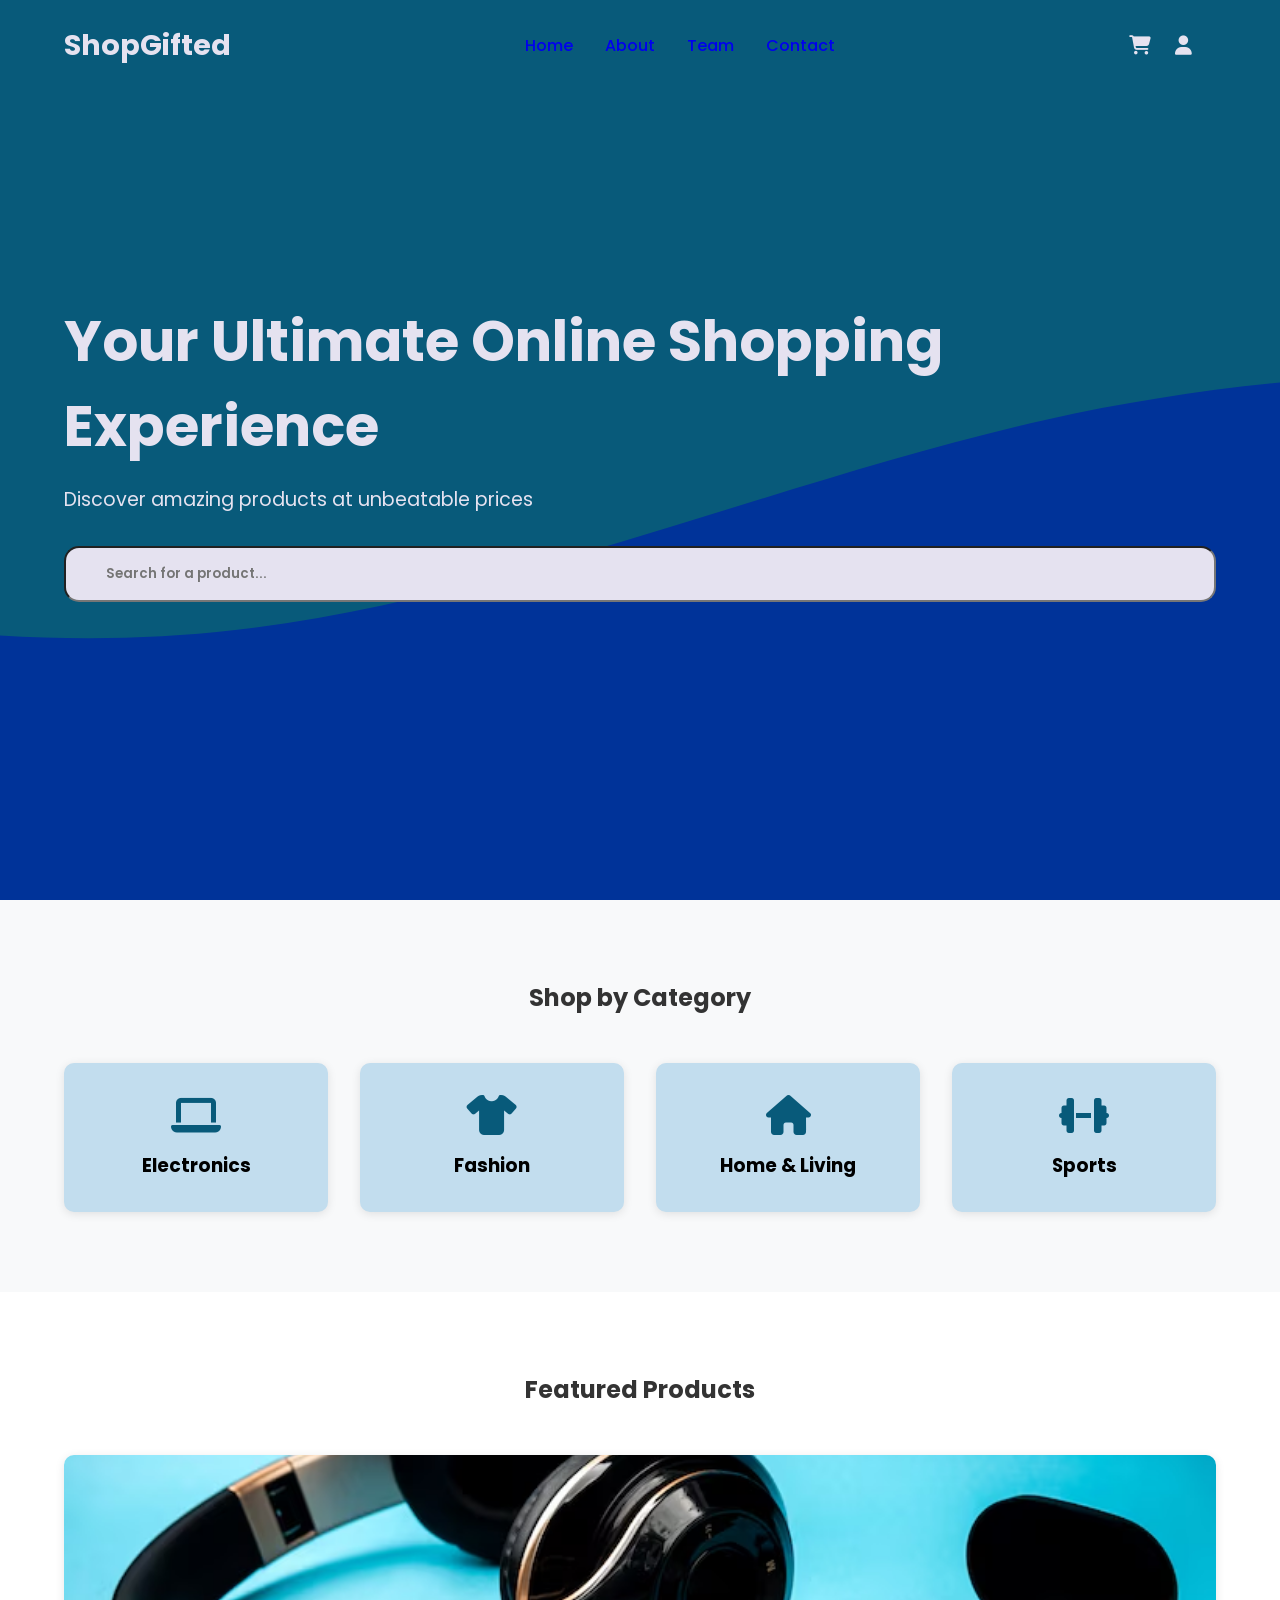
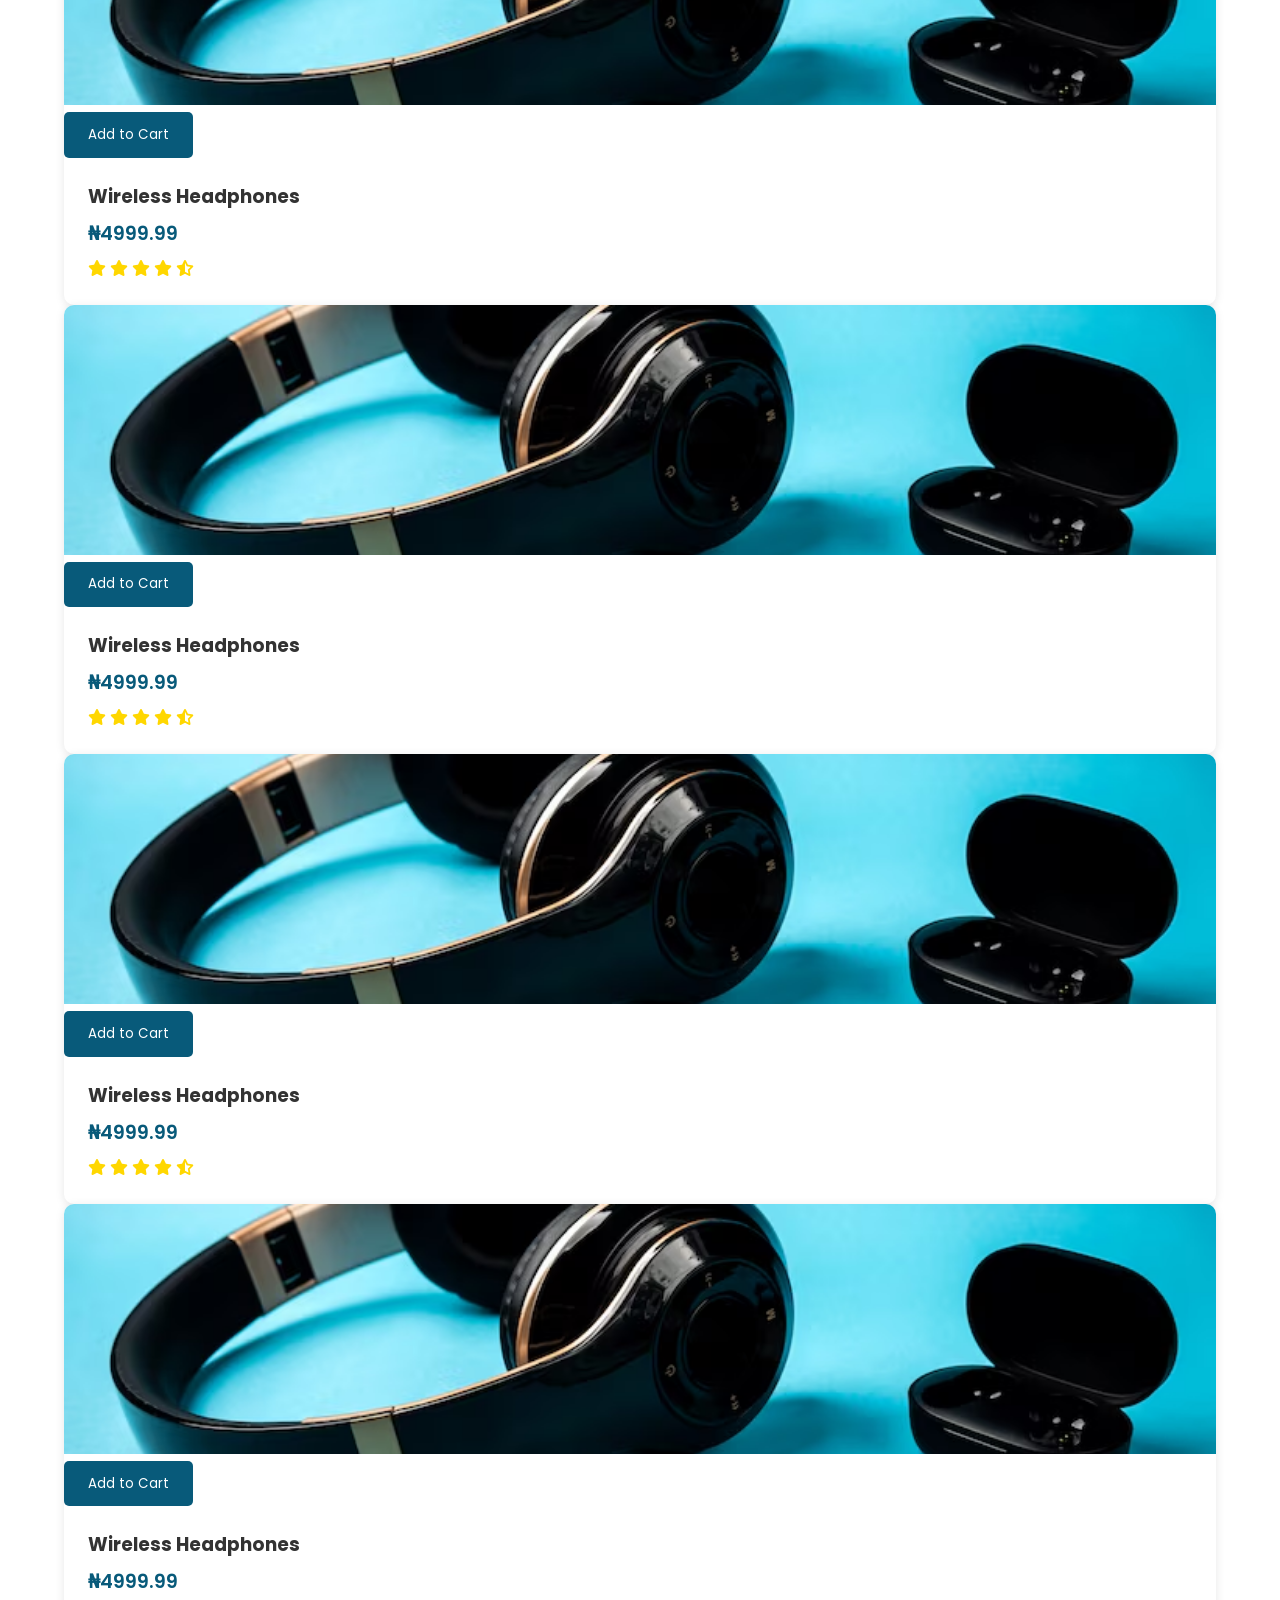
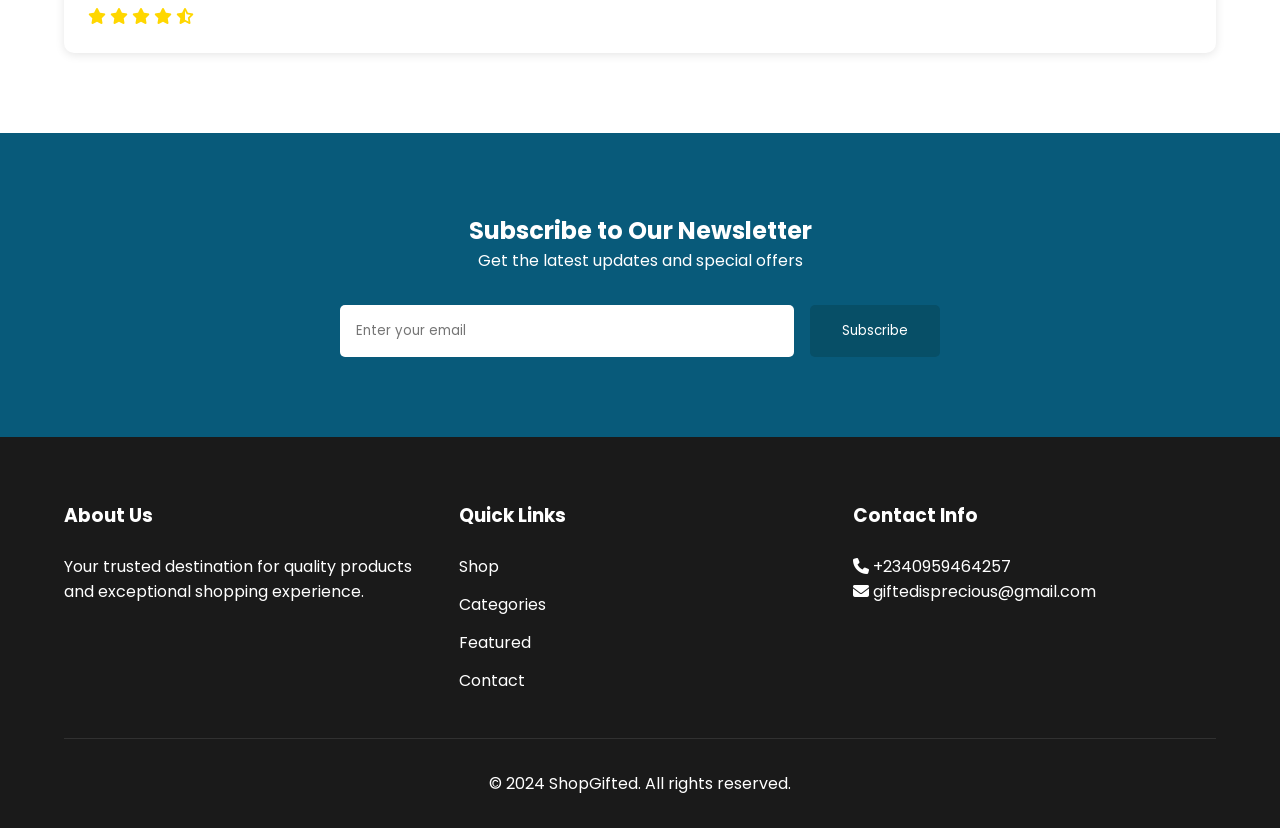
<file: projects/ecommerce.html>
<!DOCTYPE html>
<html lang="en">
  <head>
    <meta charset="UTF-8" />
    <meta name="viewport" content="width=device-width, initial-scale=1.0" />
    <title>shopGfted - Your Ultimate Online Shopping Destination</title>
    <link rel="stylesheet" href="ecommerce.css" />
    <link
      href="https://fonts.googleapis.com/css2?family=Poppins:wght@300;400;500;600;700&display=swap"
      rel="stylesheet"
    />
    <link
      rel="stylesheet"
      href="https://cdnjs.cloudflare.com/ajax/libs/font-awesome/6.4.0/css/all.min.css"
    />
  </head>
  <body>
    <nav class="navbar">
      <div class="logo">ShopGifted</div>
      <ul class="nav-links">
        <li><a href="index.html">Home</a></li>
        <li><a href="about.html">About</a></li>
        <li><a href="team.html">Team</a></li>
        <li><a href="contact.html">Contact</a></li>
      </ul>
      <div class="nav-icons">
        <a href="cart.html"><i class="fas fa-shopping-cart"></i></a>
        <a href="account.html"><i class="fas fa-user"></i></a>
        <div class="hamburger">
            <span></span>
            <span></span>
            <span></span>
        </div>
    </nav>

    <section id="home" class="hero">
      <div class="wave-container">
        <div class="wave"></div>
      </div>
      <div class="hero-content">
        <h1>Your Ultimate Online Shopping Experience</h1>
        <p>Discover amazing products at unbeatable prices</p>
         <input type="text" id="searchInput" class="cta-btn" placeholder="Search for a product...">

      </div>
    </section>

    <!-- Categories Section -->
    <section id="categories" class="categories">
      <h2>Shop by Category</h2>
      <div class="category-grid">
        <div
          class="category-card"
          onclick="window.location.href='electronics.html'"
        >
          <i class="fas fa-laptop"></i>
          <h3>Electronics</h3>
        </div>
        <div
          class="category-card"
          onclick="window.location.href='fashion.html'"
        >
          <i class="fas fa-tshirt"></i>
          <h3>Fashion</h3>
        </div>
        <div
          class="category-card"
          onclick="window.location.href='home-living.html'"
        >
          <i class="fas fa-home"></i>
          <h3>Home & Living</h3>
        </div>
        <div class="category-card" onclick="window.location.href='sports.html'">
          <i class="fas fa-dumbbell"></i>
          <h3>Sports</h3>
        </div>
      </div>
    </section>

    <!-- Featured Products -->
    <section id="featured" class="featured">
      <h2>Featured Products</h2>
      <div class="product-grid">
        <div class="product-card">
          <div class="product-image">
            <img
              src="img/black-wireless-headphones-blue-background_176402-6166.avif"
              alt="Product 1"
            />
            <div class="product-overlay">
              <button class="add-to-cart">Add to Cart</button>
            </div>
          </div>
          <div class="product-info">
            <h3>Wireless Headphones</h3>
            <p class="price">₦4999.99</p>
            <div class="rating">
              <i class="fas fa-star"></i>
              <i class="fas fa-star"></i>
              <i class="fas fa-star"></i>
              <i class="fas fa-star"></i>
              <i class="fas fa-star-half-alt"></i>
            </div>
          </div>
        </div>
        <!-- Add more product cards as needed -->
      </div><div class="product-grid">
        <div class="product-card">
          <div class="product-image">
            <img
              src="img/black-wireless-headphones-blue-background_176402-6166.avif"
              alt="Product 1"
            />
            <div class="product-overlay">
              <button class="add-to-cart">Add to Cart</button>
            </div>
          </div>
          <div class="product-info">
            <h3>Wireless Headphones</h3>
            <p class="price">₦4999.99</p>
            <div class="rating">
              <i class="fas fa-star"></i>
              <i class="fas fa-star"></i>
              <i class="fas fa-star"></i>
              <i class="fas fa-star"></i>
              <i class="fas fa-star-half-alt"></i>
            </div>
          </div>
        </div>
        <!-- Add more product cards as needed -->
      </div><div class="product-grid">
        <div class="product-card">
          <div class="product-image">
            <img
              src="img/black-wireless-headphones-blue-background_176402-6166.avif"
              alt="Product 1"
            />
            <div class="product-overlay">
              <button class="add-to-cart">Add to Cart</button>
            </div>
          </div>
          <div class="product-info">
            <h3>Wireless Headphones</h3>
            <p class="price">₦4999.99</p>
            <div class="rating">
              <i class="fas fa-star"></i>
              <i class="fas fa-star"></i>
              <i class="fas fa-star"></i>
              <i class="fas fa-star"></i>
              <i class="fas fa-star-half-alt"></i>
            </div>
          </div>
        </div>
        <!-- Add more product cards as needed -->
      </div><div class="product-grid">
        <div class="product-card">
          <div class="product-image">
            <img
              src="img/black-wireless-headphones-blue-background_176402-6166.avif"
              alt="Product 1"
            />
            <div class="product-overlay">
              <button class="add-to-cart">Add to Cart</button>
            </div>
          </div>
          <div class="product-info">
            <h3>Wireless Headphones</h3>
            <p class="price">₦4999.99</p>
            <div class="rating">
              <i class="fas fa-star"></i>
              <i class="fas fa-star"></i>
              <i class="fas fa-star"></i>
              <i class="fas fa-star"></i>
              <i class="fas fa-star-half-alt"></i>
            </div>
          </div>
        </div>
        <!-- Add more product cards as needed -->
      </div>
    </section>

    <!-- Newsletter Section -->
    <section id="newsletter" class="newsletter">
      <div class="newsletter-content">
        <h2>Subscribe to Our Newsletter</h2>
        <p>Get the latest updates and special offers</p>
        <form class="newsletter-form">
          <input type="email" placeholder="Enter your email" />
          <button type="submit">Subscribe</button>
        </form>
      </div>
    </section>

    <footer class="footer">
      <div class="footer-content">
        <div class="footer-section">
          <h3>About Us</h3>
          <p>
            Your trusted destination for quality products and exceptional
            shopping experience.
          </p>
        </div>
        <div class="footer-section">
          <h3>Quick Links</h3>
          <ul>
            <li><a href="shop.html">Shop</a></li>
            <li><a href="categories.html">Categories</a></li>
            <li><a href="featured.html">Featured</a></li>
            <li><a href="contact.html">Contact</a></li>
          </ul>
        </div>
        <div class="footer-section">
          <h3>Contact Info</h3>
          <p><i class="fas fa-phone"></i> +2340959464257</p>
          <p><i class="fas fa-envelope"></i> giftedisprecious@gmail.com</p>
        </div>
      </div>
      <div class="footer-bottom">
        <p>&copy; 2024 ShopGifted. All rights reserved.</p>
      </div>
    </footer>
    <script src="ecommerce.js"></script>
  </body>
</html>
</file>
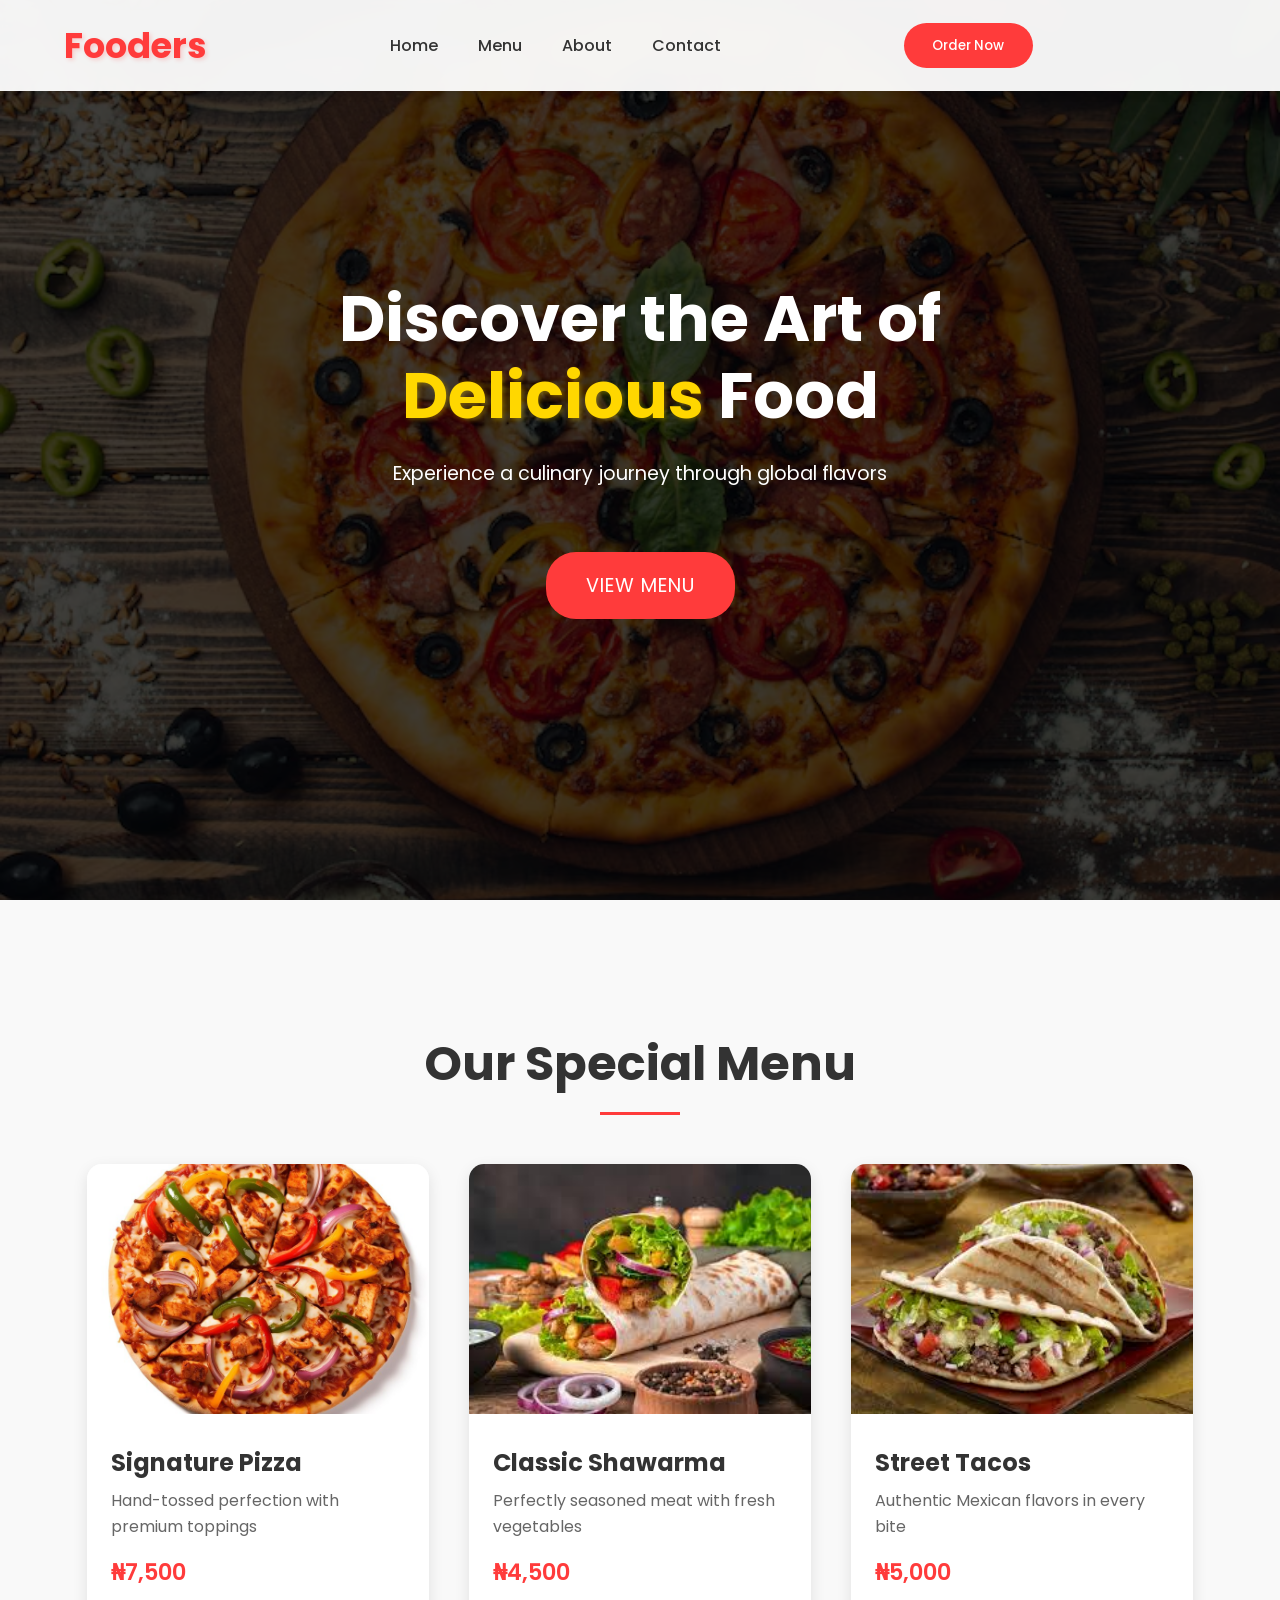
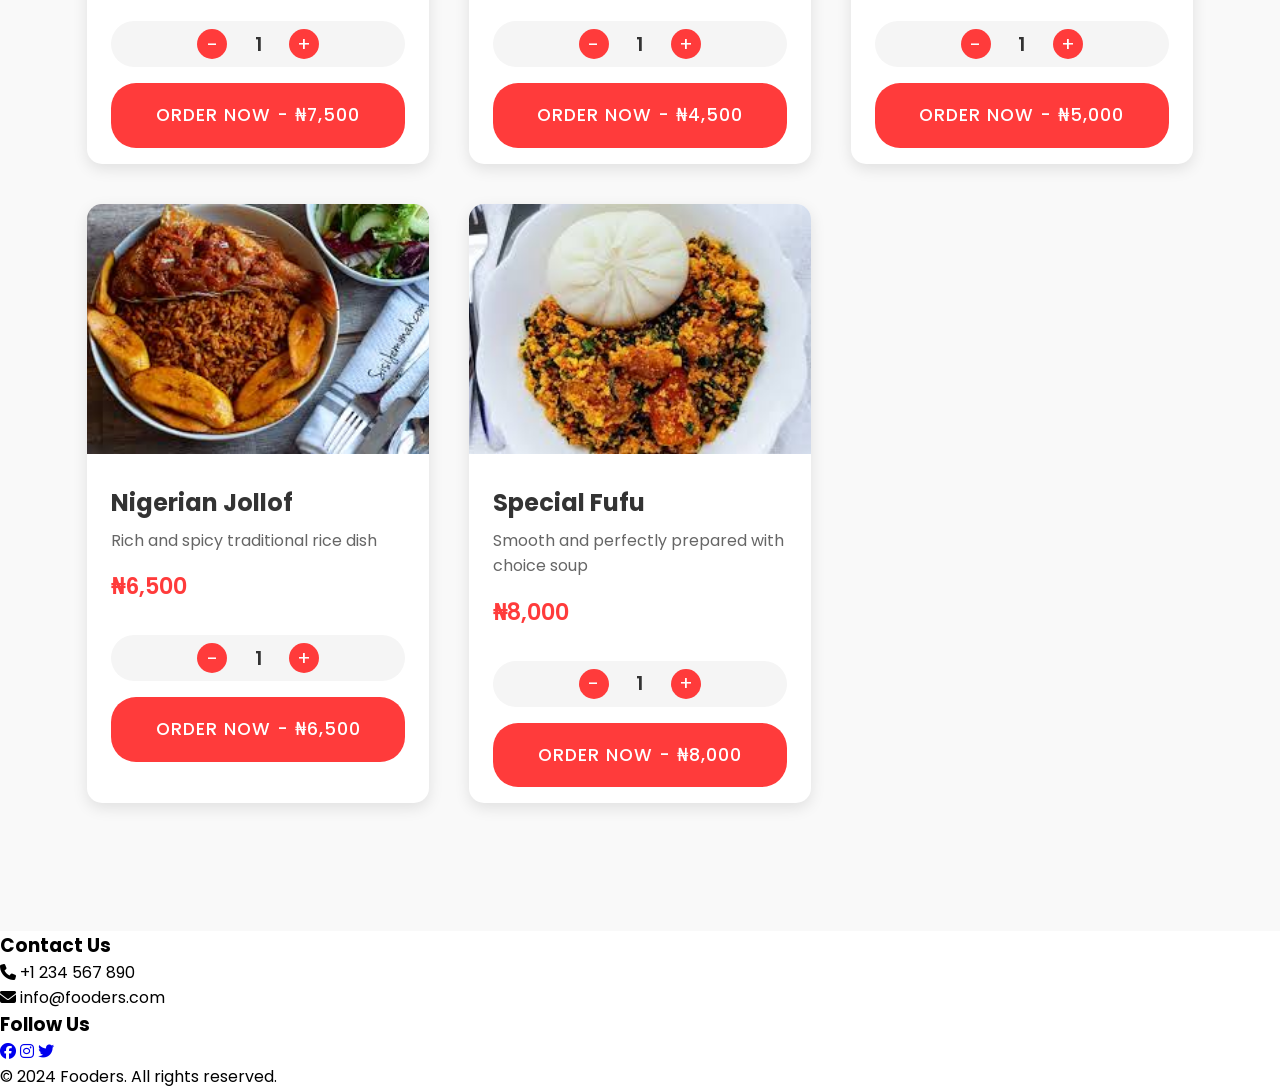
<file: projects/fooders.html>
<!DOCTYPE html>
<html lang="en">
  <head>
    <meta charset="UTF-8" />
    <meta name="viewport" content="width=device-width, initial-scale=1.0" />
    <title>Fooders - Taste the Excellence</title>
    <link rel="stylesheet" href="fooders.css" />
    <link
      href="https://fonts.googleapis.com/css2?family=Poppins:wght@300;400;500;600;700&display=swap"
      rel="stylesheet"
    />
    <link
      rel="stylesheet"
      href="https://cdnjs.cloudflare.com/ajax/libs/font-awesome/6.4.0/css/all.min.css"
    />
  </head>
  <body>
    <nav class="navbar">
      <div class="logo">Fooders</div>
      <ul class="nav-links">
        <li><a href="#home">Home</a></li>
        <li><a href="#menu">Menu</a></li>
        <li><a href="#about">About</a></li>
        <li><a href="#contact">Contact</a></li>
      </ul>
      <button class="order-btn">Order Now</button>
      <div class="hamburger">
        <span></span>
        <span></span>
        <span></span>
      </div>
    </nav>

    <section id="home" class="hero">
      <div class="hero-background"></div>
      <div class="hero-content">
        <h1>
          Discover the Art of <span class="highlight">Delicious</span> Food
        </h1>
        <p>Experience a culinary journey through global flavors</p>
        <button class="cta-btn">View Menu</button>
      </div>
    </section>

    <section id="menu" class="menu">
      <h2>Our Special Menu</h2>
      <div class="menu-grid">
        <div class="food-card" data-aos="fade-up">
          <img
            src="foodimg/mouth-watering-chicken-fajita-pizza-isolated-white-background_787273-29363.jpg"
            alt="Pizza"
          />
          <h3>Signature Pizza</h3>
          <p>Hand-tossed perfection with premium toppings</p>
          <span class="price">₦7,500</span>
          <div class="order-controls">
              <div class="quantity-controls">
                  <button class="quantity-btn minus">-</button>
                  <span class="quantity">1</span>
                  <button class="quantity-btn plus">+</button>
              </div>
              <button class="order-now">Order Now</button>
          </div>
        </div>
        <div class="food-card" data-aos="fade-up">
          <img src="foodimg/sharwarma.jpeg" alt="Shawarma" />
          <h3>Classic Shawarma</h3>
          <p>Perfectly seasoned meat with fresh vegetables</p>
          <span class="price">₦4,500</span>
          <div class="order-controls">
              <div class="quantity-controls">
                  <button class="quantity-btn minus">-</button>
                  <span class="quantity">1</span>
                  <button class="quantity-btn plus">+</button>
              </div>
              <button class="order-now">Order Now</button>
          </div>
        </div>

        <div class="food-card" data-aos="fade-up">
          <img src="foodimg/tacos.jpeg" alt="Tacos" />
          <h3>Street Tacos</h3>
          <p>Authentic Mexican flavors in every bite</p>
          <span class="price">₦5,000</span>
          <div class="order-controls">
              <div class="quantity-controls">
                  <button class="quantity-btn minus">-</button>
                  <span class="quantity">1</span>
                  <button class="quantity-btn plus">+</button>
              </div>
              <button class="order-now">Order Now</button>
          </div>
        </div>

        <div class="food-card" data-aos="fade-up">
          <img src="foodimg/nigerianjolf.jpeg" alt="Nigerian Jollof" />
          <h3>Nigerian Jollof</h3>
          <p>Rich and spicy traditional rice dish</p>
          <span class="price">₦6,500</span>
          <div class="order-controls">
              <div class="quantity-controls">
                  <button class="quantity-btn minus">-</button>
                  <span class="quantity">1</span>
                  <button class="quantity-btn plus">+</button>
              </div>
              <button class="order-now">Order Now</button>
          </div>
        </div>

        <div class="food-card" data-aos="fade-up">
          <img src="foodimg/fufu.jpeg" alt="Fufu" />
          <h3>Special Fufu</h3>
          <p>Smooth and perfectly prepared with choice soup</p>
          <span class="price">₦8,000</span>
          <div class="order-controls">
              <div class="quantity-controls">
                  <button class="quantity-btn minus">-</button>
                  <span class="quantity">1</span>
                  <button class="quantity-btn plus">+</button>
              </div>
              <button class="order-now">Order Now</button>
          </div>
        </div>
      </div>
    </section>

    <footer>
      <div class="footer-content">
        <div class="footer-section">
          <h3>Contact Us</h3>
          <p><i class="fas fa-phone"></i> +1 234 567 890</p>
          <p><i class="fas fa-envelope"></i> info@fooders.com</p>
        </div>
        <div class="footer-section">
          <h3>Follow Us</h3>
          <div class="social-links">
            <a href="#"><i class="fab fa-facebook"></i></a>
            <a href="#"><i class="fab fa-instagram"></i></a>
            <a href="#"><i class="fab fa-twitter"></i></a>
          </div>
        </div>
      </div>
      <div class="footer-bottom">
        <p>&copy; 2024 Fooders. All rights reserved.</p>
      </div>
    </footer>

    <script src="fooders.js"></script>
  </body>
</html>
</file>
<file: projects/ecommerce.css>
:root {
  --primary-blue: #085a7a;
  --dark-blue: #07485c9a;
  --light-text: #e5e2f0;
  --dark-text: #333333;
}

* {
  margin: 0;
  padding: 0;
  box-sizing: border-box;
  font-family: "Poppins", sans-serif;
}

body {
  min-height: 100vh;
  overflow-x: hidden;
}

.navbar {
  position: fixed;
  top: 0;
  left: 0;
  width: 100%;
  padding: 1.5rem 5%;
  display: flex;
  justify-content: space-between;
  align-items: center;
  z-index: 1000;
  background: #085a7a;
  transition: background 0.3s ease;
}

.navbar.scrolled {
  background: var(--primary-blue);
  box-shadow: 0 2px 10px rgba(0, 0, 0, 0.1);
}

.logo {
  font-size: 1.8rem;
  font-weight: 700;
  color: var(--light-text);
}

.nav-links {
  display: flex;
  gap: 2rem;
  list-style: none;
}

.nav-links a {
  color: var(rgb(17, 9, 9));
  text-decoration: none;
  font-weight: 500;
  transition: color 0.3s ease;
}

.nav-links a:hover {
  color: rgba(6, 5, 15, 0.8);
}

.nav-icons {
  display: flex;
  gap: 1.5rem;
}

.nav-icons a {
  color: var(--light-text);
  font-size: 1.2rem;
  transition: color 0.3s ease;
}

.nav-icons a:hover {
  color: rgba(17, 14, 14, 0.8);
}

.hero {
  height: 100vh;
  background: var(--primary-blue);
  position: relative;
  overflow: hidden;
}

.wave-container {
  position: absolute;
  width: 100%;
  height: 100%;
  overflow: hidden;
}

.wave {
  position: absolute;
  bottom: 0;
  left: 0;
  width: 100%;
  height: 100%;
  background: url('data:image/svg+xml,<svg viewBox="0 0 1440 320" xmlns="http://www.w3.org/2000/svg"><path fill="%23003399" d="M0,96L48,112C96,128,192,160,288,186.7C384,213,480,235,576,224C672,213,768,171,864,149.3C960,128,1056,128,1152,144C1248,160,1344,192,1392,208L1440,224L1440,320L1392,320C1344,320,1248,320,1152,320C1056,320,960,320,864,320C768,320,672,320,576,320C480,320,384,320,288,320C192,320,96,320,48,320L0,320Z"></path></svg>')
    no-repeat bottom;
  background-size: cover;
}

.hero-content {
  position: relative;
  z-index: 1;
  padding: 0 5%;
  height: 100%;
  display: flex;
  flex-direction: column;
  justify-content: center;
  color: var(--light-text);
}

.hero-content h1 {
  font-size: 3.5rem;
  margin-bottom: 1rem;
  animation: fadeInUp 1s ease;
}

.hero-content p {
  font-size: 1.2rem;
  margin-bottom: 2rem;
  opacity: 0.9;
  animation: fadeInUp 1s ease 0.2s forwards;
}

.cta-btn {
  display: inline-block;
  padding: 1rem 2.5rem;
  background: var(--light-text);
  color: var(--primary-blue);
  text-decoration: none;
  border-radius: 15px;
  font-weight: 600;
  transition: all 0.3s ease;
  animation: fadeInUp 1s ease 0.4s forwards;
}

.cta-btn:hover {
  transform: translateY(-3px);
  box-shadow: 0 5px 15px rgba(0, 0, 0, 0.2);
}

@keyframes fadeInUp {
  from {
    opacity: 0;
    transform: translateY(20px);
  }
  to {
    opacity: 1;
    transform: translateY(0);
  }
}

/* Mobile Navigation */
@media (max-width: 768px) {
  .navbar {
    padding: 1rem;
    background: var(--primary-blue);
  }

  .nav-links {
    position: fixed;
    top: 0;
    right: -100%;
    height: 100vh;
    width: 80%;
    background: var(--primary-blue);
    flex-direction: column;
    justify-content: center;
    align-items: center;
    transition: right 0.3s ease;
    z-index: 999;
    padding: 2rem;
  }

  .nav-links.active {
    right: 0;
    box-shadow: -5px 0 15px rgba(0, 0, 0, 0.1);
  }

  .nav-links li {
    margin: 1.5rem 0;
    opacity: 0;
    transform: translateX(20px);
    transition: all 0.3s ease;
  }

  .nav-links.active li {
    opacity: 1;
    transform: translateX(0);
  }

  /* Add transition delays for each menu item */
  .nav-links li:nth-child(1) {
    transition-delay: 0.1s;
  }
  .nav-links li:nth-child(2) {
    transition-delay: 0.2s;
  }
  .nav-links li:nth-child(3) {
    transition-delay: 0.3s;
  }
  .nav-links li:nth-child(4) {
    transition-delay: 0.4s;
  }

  .hamburger {
    display: block;
    cursor: pointer;
    z-index: 1000;
  }

  .hamburger span {
    display: block;
    width: 25px;
    height: 3px;
    background: var(--light-text);
    margin: 5px 0;
    transition: all 0.3s ease;
  }

  .hamburger.active span:nth-child(1) {
    transform: rotate(45deg) translate(5px, 5px);
  }

  .hamburger.active span:nth-child(2) {
    opacity: 0;
    transform: translateX(-10px);
  }

  .hamburger.active span:nth-child(3) {
    transform: rotate(-45deg) translate(5px, -5px);
  }
}

/* Hero Section Responsive */
@media (max-width: 768px) {
  .hero-content {
    text-align: center;
    padding: 0 1rem;
  }

  .hero-content h1 {
    font-size: 2rem;
  }

  .hero-content p {
    font-size: 1rem;
  }

  .cta-btn {
    padding: 0.8rem 1.8rem;
    font-size: 1rem;
  }
}

/* Categories Section */
.categories {
  padding: 5rem 5%;
  background: #f8f9fa;
}

.categories h2 {
  text-align: center;
  margin-bottom: 3rem;
  color: var(--dark-text);
/

.}

.category-grid {
  display: grid;
  grid-template-columns: repeat(auto-fit, minmax(200px, 1fr));
  gap: 2rem;
}

.category-card {
  background: rgb(194, 221, 238);
  padding: 2rem;
  border-radius: 10px;
  text-align: center;
  transition: transform 0.3s ease;
  box-shadow: 0 2px 10px rgba(0, 0, 0, 0.1);
}

.category-card:hover {
  transform: translateY(-5px);
}

.category-card i {
  font-size: 2.5rem;
  color: var(--primary-blue);
  margin-bottom: 1rem;
}

/* Featured Products */
.featured {
  padding: 5rem 5%;
}

.featured h2 {
  text-align: center;
  margin-bottom: 3rem;
  color: var(--dark-text);
}

.product-grid {
  display: grid;
  grid-template-columns: repeat(auto-fit, minmax(100px, 1fr));
  gap: 2rem;
}

.product-card {
  background: white;
  border-radius: 10px;
  overflow: hidden;
  box-shadow: 0 2px 10px rgba(0, 0, 0, 0.1);
}

.product-image {
  position: relative;
  overflow: hidden;
}

.product-image img {
  width: 100%;
  height: 250px;
  object-fit: cover;
  transition: transform 0.3s ease;
}

.product-overay {
  position: absolute;
  top: 0;
  left: 0;
  width: 100%;
  height: 100%;
  background: rgba(0, 0, 0, 0.5);
  display: flex;
  justify-content: center;
  align-items: center;
  opacity: 0;
  transition: opacity 0.3s ease;
}

.product-card:hover .product-overlay {
  opacity: 1;
}

.product-card:hover .product-image img {
  transform: scale(1.1);
}

.add-to-cart {
  padding: 0.8rem 1.5rem;
  background: var(--primary-blue);
  color: rgb(255, 255, 255);
  border: none;
  border-radius: 5px;
  cursor: pointer;
  transition: background 0.3s ease;
}

.add-to-cart:hover {
  background: var(--dark-blue);
}

.product-info {
  padding: 1.5rem;
}

.product-info h3 {
  margin-bottom: 0.5rem;
  color: var(--dark-text);
}

.price {
  color: var(--primary-blue);
  font-weight: 600;
  font-size: 1.2rem;
}

.rating {
  color: #ffd700;
  margin-top: 0.5rem;
}

/* Newsletter Section */
.newsletter {
  padding: 5rem 5%;
  background: var(--primary-blue);
  color: white;
  text-align: center;
}

.newsletter-content {
  max-width: 600px;
  margin: 0 auto;
}

.newsletter-form {
  display: flex;
  gap: 1rem;
  margin-top: 2rem;
}

.newsletter-form input {
  flex: 1;
  padding: 1rem;
  border: none;
  border-radius: 5px;
}

.newsletter-form button {
  padding: 1rem 2rem;
  background: var(--dark-blue);
  color: white;
  border: none;
  border-radius: 5px;
  cursor: pointer;
  transition: background 0.3s ease;
}

.newsletter-form button:hover {
  background: #002266;
}

/* Account Section Styles */
.account-section {
  padding: 8rem 5% 5rem;
  background: #f8f9fa;
}

.account-container {
  max-width: 1200px;
  margin: 0 auto;
}

.account-container h2 {
  text-align: center;
  margin-bottom: 3rem;
  color: var(--dark-text);
}

.account-grid {
  display: grid;
  grid-template-columns: repeat(auto-fit, minmax(250px, 1fr));
  gap: 2rem;
}

.account-card {
  background: white;
  border-radius: 10px;
  padding: 2rem;
  box-shadow: 0 2px 10px rgba(0, 0, 0, 0.1);
  transition: transform 0.3s ease;
}

.account-card:hover {
  transform: translateY(-5px);
}

.account-header {
  display: flex;
  align-items: center;
  gap: 1rem;
  margin-bottom: 1.5rem;
}

.account-header i {
  font-size: 2rem;
  color: var(--primary-blue);
}

.account-header h3 {
  color: var(--dark-text);
  margin: 0;
}

.account-info {
  color: #666;
}

.account-info p {
  margin-bottom: 1rem;
}

.account-btn {
  display: inline-block;
  padding: 0.8rem 1.5rem;
  background: var(--primary-blue);
  color: white;
  text-decoration: none;
  border-radius: 5px;
  transition: background 0.3s ease;
}

.account-btn:hover {
  background: var(--dark-blue);
}

.account-text {
  margin-top: 1rem;
  font-size: 0.9rem;
}

.account-text a {
  color: var(--primary-blue);
  text-decoration: none;
}

.account-text a:hover {
  text-decoration: underline;
}

@media (max-width: 768px) {
  .account-section {
    padding: 6rem 5% 3rem;
  }

  .account-grid {
    grid-template-columns: 1fr;
  }
}

.footer {
  background: #1a1a1a;
  color: white;
  padding: 4rem 5% 2rem;
}

.footer-content {
  display: grid;
  grid-template-columns: repeat(auto-fit, minmax(250px, 1fr));
  gap: 2rem;
  margin-bottom: 2rem;
}

.footer-section h3 {
  margin-bottom: 1.5rem;
}

.footer-section ul {
  list-style: none;
}

.footer-section ul li {
  margin-bottom: 0.8rem;
}

.footer-section a {
  color: white;
  text-decoration: none;
  transition: color 0.3s ease;
}

.footer-section a:hover {
  color: var(--primary-blue);
}

.footer-bottom {
  text-align: center;
  padding-top: 2rem;
  border-top: 1px solid rgba(255, 255, 255, 0.1);
}

@media (max-width: 768px) {
  .newsletter-form {
    flex-direction: column;
  }

  .newsletter-form button {
    width: 100%;
  }
}
</file>
<file: projects/fooders.css>
:root {
    --primary-red: #ff3b3b;
    --secondary-red: #ff6b6b;
    --dark-text: #333;
    --light-text: #fff;
    --accent-gold: #ffd700;
    --transition-timing: cubic-bezier(0.4, 0, 0.2, 1);
}

* {
    margin: 0;
    padding: 0;
    box-sizing: border-box;
    font-family: 'Poppins', sans-serif;
}

body {
    overflow-x: hidden;
    background-color: #fff;
}

/* Navbar Styles */
.navbar {
    position: fixed;
    top: 0;
    width: 100%;
    padding: 1.2rem 5%;
    display: flex;
    justify-content: space-between;
    align-items: center;
    background: rgba(255, 255, 255, 0.95);
    backdrop-filter: blur(10px);
    box-shadow: 0 2px 10px rgba(0, 0, 0, 0.1);
    z-index: 1000;
    transition: all 0.3s var(--transition-timing);
}

.logo {
    font-size: 2.2rem;
    font-weight: 700;
    color: var(--primary-red);
    text-shadow: 2px 2px 4px rgba(255, 59, 59, 0.2);
}

.nav-links {
    display: flex;
    gap: 2.5rem;
    list-style: none;
}

.nav-links a {
    color: var(--dark-text);
    text-decoration: none;
    font-weight: 500;
    transition: color 0.3s var(--transition-timing);
    position: relative;
}

.nav-links a::after {
    content: '';
    position: absolute;
    bottom: -5px;
    left: 0;
    width: 0;
    height: 2px;
    background: var(--primary-red);
    transition: width 0.3s var(--transition-timing);
}

.nav-links a:hover::after {
    width: 100%;
}

.order-btn {
    padding: 0.8rem 1.8rem;
    background: var(--primary-red);
    color: white;
    border: none;
    border-radius: 25px;
    cursor: pointer;
    transition: all 0.3s var(--transition-timing);
    font-weight: 500;
}

.order-btn:hover {
    transform: translateY(-2px);
    background: var(--secondary-red);
    box-shadow: 0 5px 15px rgba(255, 59, 59, 0.3);
}

/* Hero Section */
.hero {
    height: 100vh;
    position: relative;
    display: flex;
    align-items: center;
    justify-content: center;
    text-align: center;
    overflow: hidden;
    background-color: #000;
}

.hero-background {
    position: absolute;
    top: 0;
    left: 0;
    width: 100%;
    height: 100%;
    background-size: cover;
    background-position: center;
    background-repeat: no-repeat;
    opacity: 0;
    transition: opacity 2s var(--transition-timing);
    z-index: 0;
}

.hero-background.active {
    opacity: 1;
}

.hero-background::after {
    content: '';
    position: absolute;
    top: 0;
    left: 0;
    width: 100%;
    height: 100%;
    background: rgba(0, 0, 0, 0.75);
    transition: background 2s var(--transition-timing);
}

.hero-content {
    position: relative;
    z-index: 1;
    color: var(--light-text);
    max-width: 800px;
    padding: 2rem;
}

.hero-content h1 {
    font-size: 4rem;
    margin-bottom: 1.5rem;
    animation: fadeInUp 1s var(--transition-timing);
    line-height: 1.2;
}

.highlight {
    color: var(--accent-gold);
    text-shadow: 2px 2px 4px rgba(255, 215, 0, 0.3);
}

.hero-content p {
    font-size: 1.2rem;
    margin-bottom: 2rem;
    opacity: 0.9;
    animation: fadeInUp 1s var(--transition-timing) 0.2s forwards;
}

.cta-btn {
    padding: 1.2rem 2.5rem;
    font-size: 1.2rem;
    background: var(--primary-red);
    color: white;
    border: none;
    border-radius: 30px;
    cursor: pointer;
    transition: all 0.3s var(--transition-timing);
    margin-top: 2rem;
    text-transform: uppercase;
    letter-spacing: 1px;
    animation: fadeInUp 1s var(--transition-timing) 0.4s forwards;
}

.cta-btn:hover {
    background: var(--secondary-red);
    transform: translateY(-3px);
    box-shadow: 0 5px 20px rgba(255, 59, 59, 0.4);
}

/* Menu Section */
.menu {
    padding: 8rem 5%;
    background: #f9f9f9;
}

.menu h2 {
    text-align: center;
    font-size: 3rem;
    margin-bottom: 4rem;
    color: var(--dark-text);
    position: relative;
}

.menu h2::after {
    content: '';
    position: absolute;
    bottom: -15px;
    left: 50%;
    transform: translateX(-50%);
    width: 80px;
    height: 3px;
    background: var(--primary-red);
}

.menu-grid {
    display: grid;
    grid-template-columns: repeat(auto-fit, minmax(300px, 1fr));
    gap: 2.5rem;
    padding: 0 2%;
}

.food-card {
    background: white;
    border-radius: 15px;
    overflow: hidden;
    box-shadow: 0 5px 15px rgba(0, 0, 0, 0.1);
    transition: all 0.3s var(--transition-timing);
    opacity: 0;
    transform: translateY(20px);
}

.food-card.show {
    opacity: 1;
    transform: translateY(0);
}

.food-card:hover {
    transform: translateY(-10px);
    box-shadow: 0 8px 25px rgba(0, 0, 0, 0.15);
}

.food-card img {
    width: 100%;
    height: 250px;
    object-fit: cover;
    transition: transform 0.3s var(--transition-timing);
}

.food-card:hover img {
    transform: scale(1.05);
}

.food-card h3 {
    padding: 1.5rem 1.5rem 0.5rem;
    color: var(--dark-text);
    font-size: 1.5rem;
}

.food-card p {
    padding: 0 1.5rem;
    color: #666;
    font-size: 1rem;
    line-height: 1.6;
}

.price {
    display: block;
    padding: 1rem 1.5rem;
    color: var(--primary-red);
    font-weight: 600;
    font-size: 1.4rem;
}

.order-controls {
    width: 100%;
    display: flex;
    flex-direction: column;
    gap: 1rem;
    padding: 1rem 1.5rem;
}

.quantity-controls {
    display: flex;
    align-items: center;
    justify-content: center;
    gap: 1rem;
    background: #f5f5f5;
    padding: 0.5rem;
    border-radius: 25px;
}

.quantity-btn {
    width: 30px;
    height: 30px;
    border-radius: 50%;
    border: none;
    background: var(--primary-red);
    color: white;
    font-size: 1.2rem;
    cursor: pointer;
    display: flex;
    align-items: center;
    justify-content: center;
    transition: all 0.3s var(--transition-timing);
}

.quantity-btn:hover {
    background: var(--secondary-red);
    transform: scale(1.1);
}

.quantity {
    font-size: 1.2rem;
    font-weight: 600;
    color: var(--dark-text);
    min-width: 30px;
    text-align: center;
}

.order-now {
    margin-top: 0;
}

/* Update existing order-now button styles */
.order-now {
    width: 100%;
    padding: 1.2rem;
    background: var(--primary-red);
    color: white;
    border: none;
    border-radius: 25px;
    cursor: pointer;
    transition: all 0.3s var(--transition-timing);
    font-size: 1.1rem;
    font-weight: 500;
    text-transform: uppercase;
    letter-spacing: 1px;
}

/* Mobile Responsiveness */
@media (max-width: 768px) {
    .quantity-controls {
        padding: 0.4rem;
    }

    .quantity-btn {
        width: 25px;
        height: 25px;
        font-size: 1rem;
    }
}

.order-now:hover {
    background: var(--secondary-red);
}

/* Animations */
@keyframes fadeInUp {
    from {
        opacity: 0;
        transform: translateY(30px);
    }
    to {
        opacity: 1;
        transform: translateY(0);
    }
}

/* Mobile Responsiveness */
@media (max-width: 768px) {
    .navbar {
        padding: 1rem;
    }

    .nav-links {
        position: fixed;
        top: 0;
        right: -100%;
        height: 100vh;
        width: 100%;
        background: rgba(255, 255, 255, 0.98);
        flex-direction: column;
        justify-content: center;
        align-items: center;
        transition: right 0.3s var(--transition-timing);
    }

    .nav-links.active {
        right: 0;
    }

    .hamburger {
        display: flex;
        flex-direction: column;
        gap: 6px;
        cursor: pointer;
        z-index: 1001;
    }

    .hamburger span {
        width: 30px;
        height: 3px;
        background: var(--dark-text);
        transition: all 0.3s var(--transition-timing);
    }

    .hamburger.active span:nth-child(1) {
        transform: rotate(45deg) translate(8px, 8px);
    }

    .hamburger.active span:nth-child(2) {
        opacity: 0;
    }

    .hamburger.active span:nth-child(3) {
        transform: rotate(-45deg) translate(7px, -7px);
    }

    .hero-content h1 {
        font-size: 2.5rem;
    }

    .hero-content p {
        font-size: 1rem;
    }

    .menu-grid {
        grid-template-columns: 1fr;
        padding: 0;
    }
}
</file>
